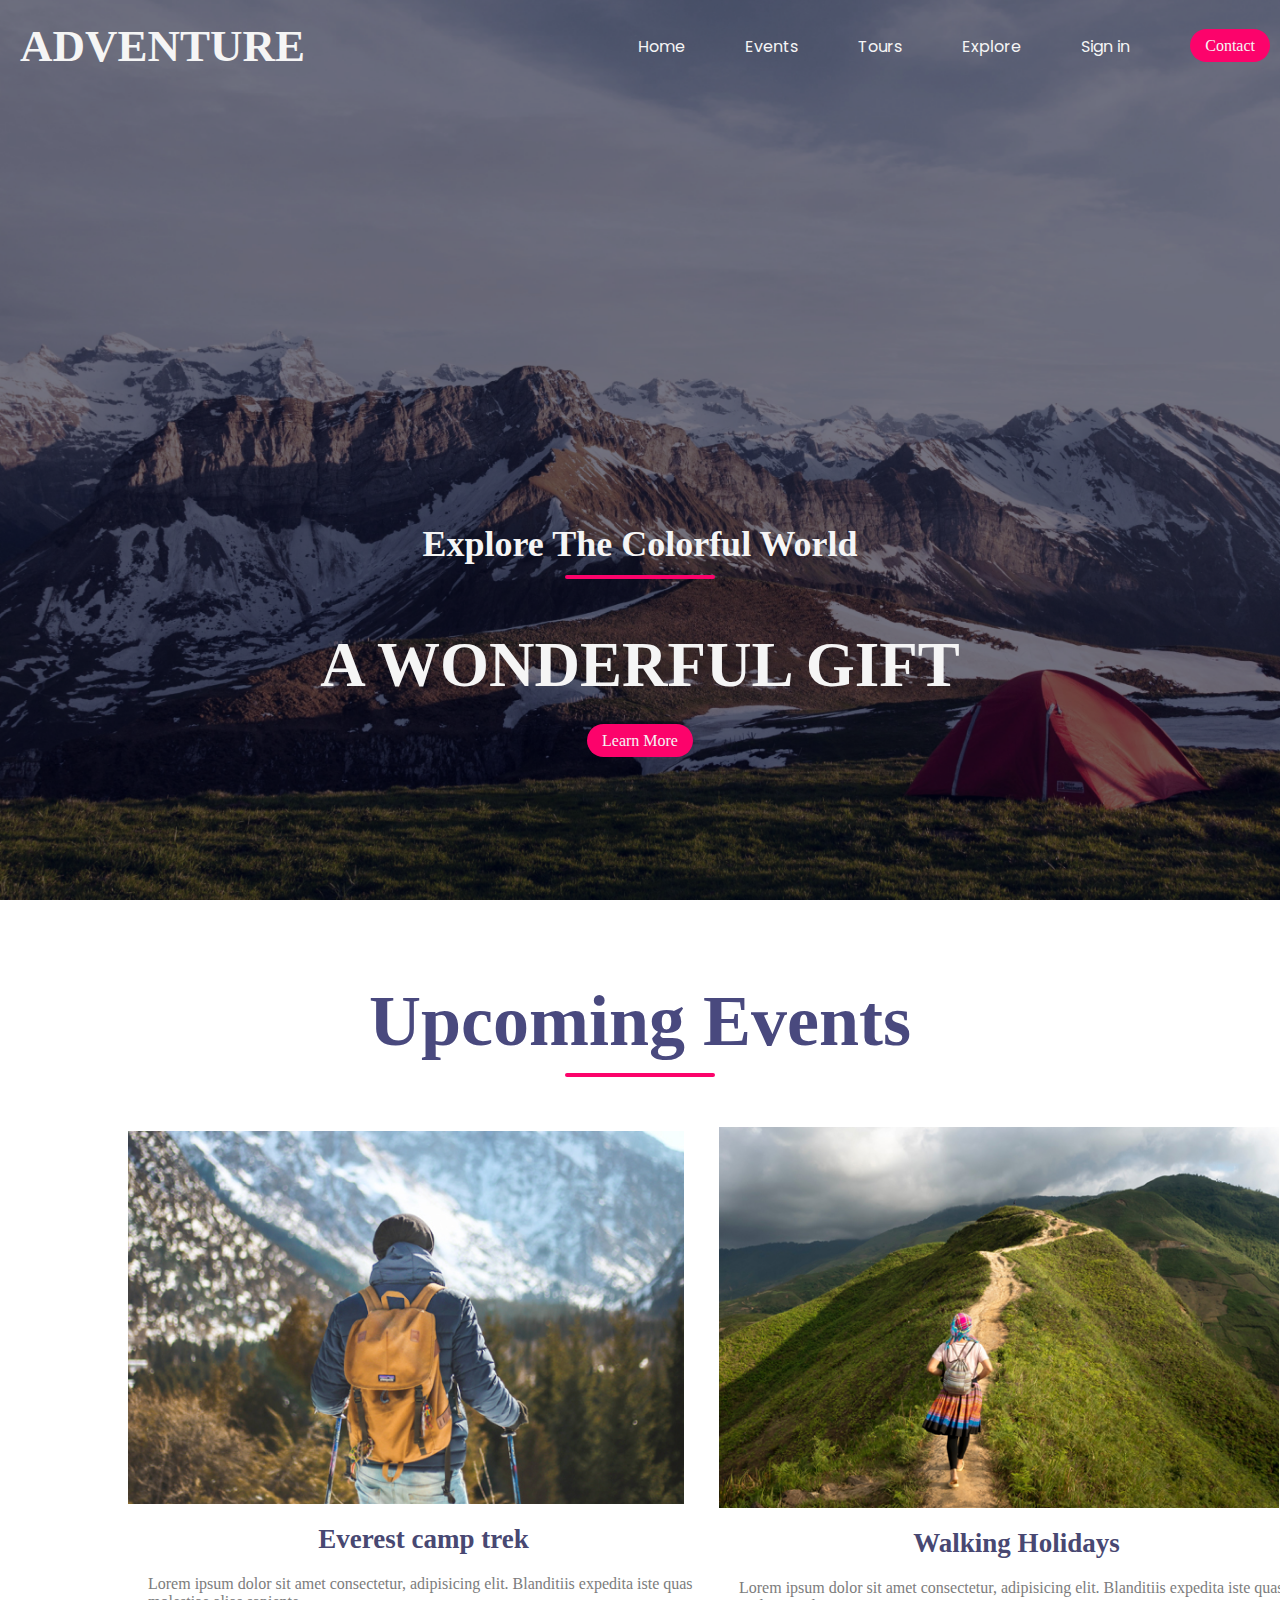
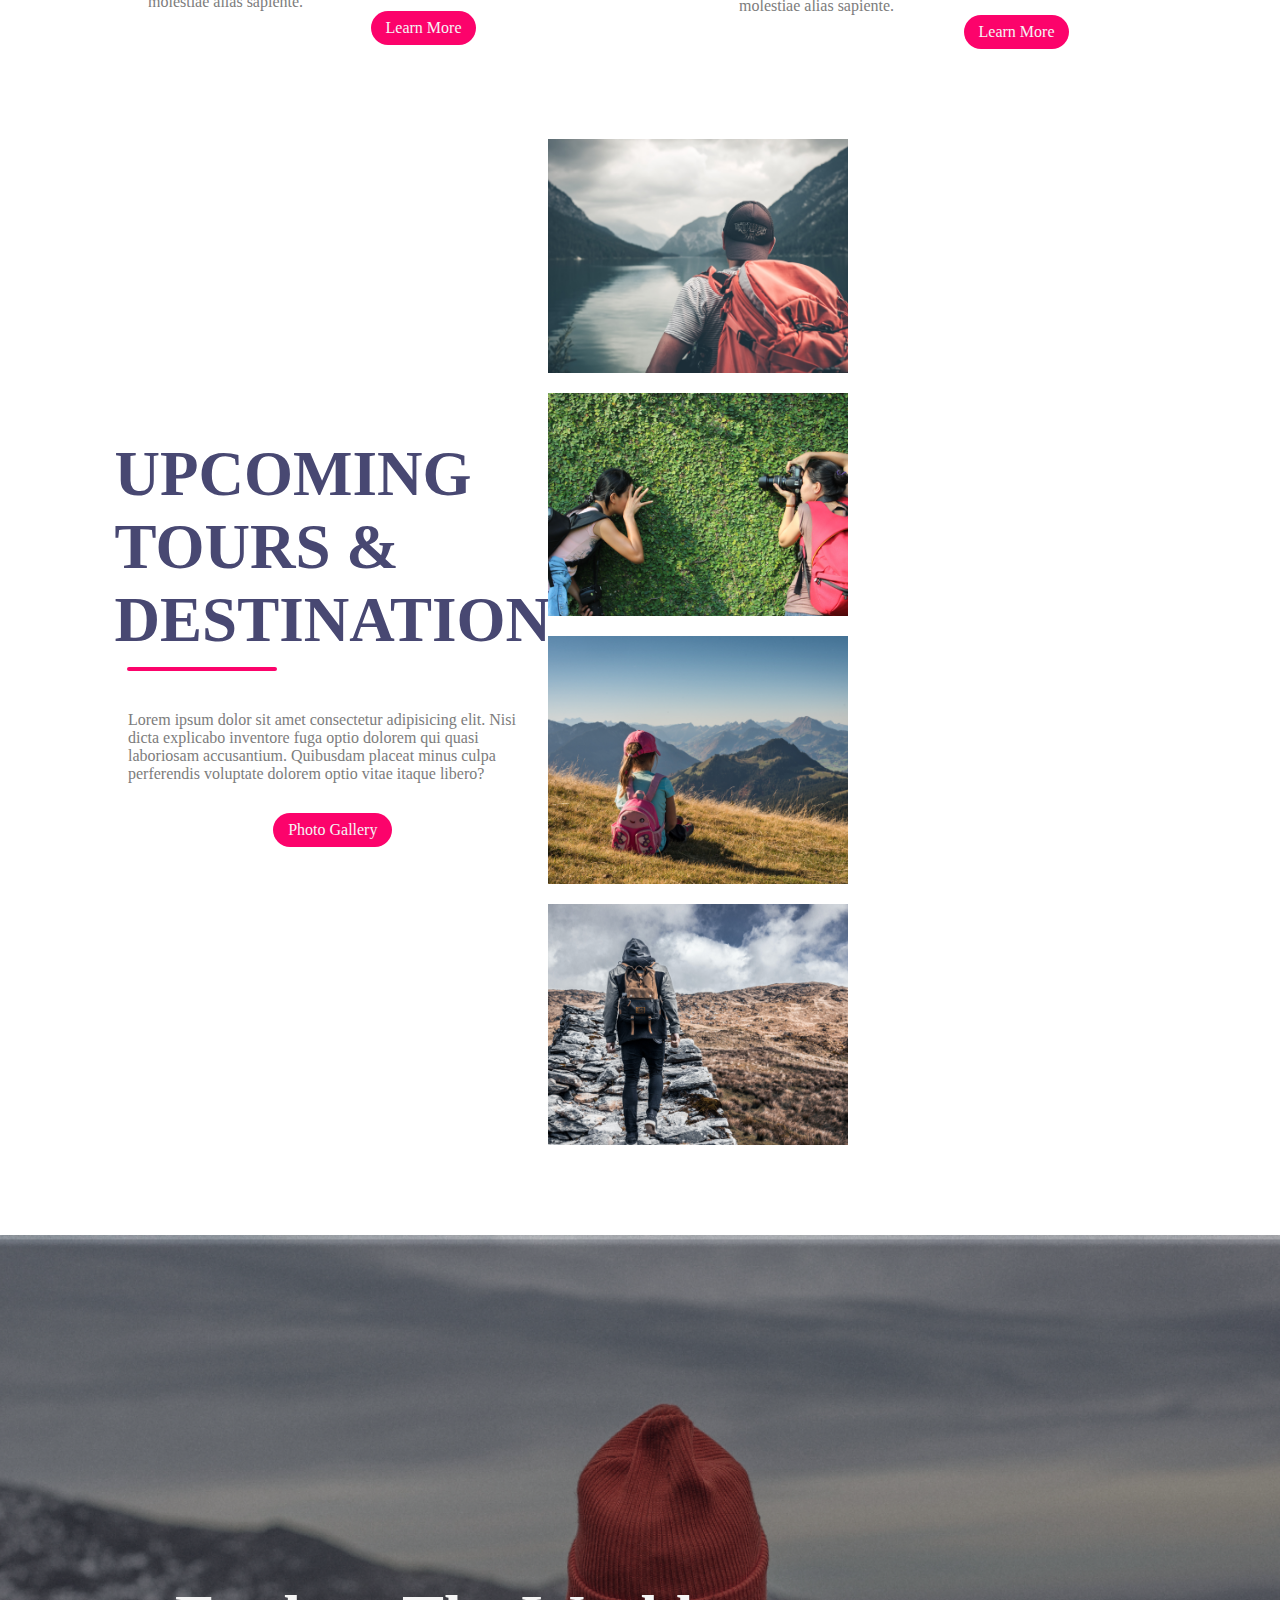
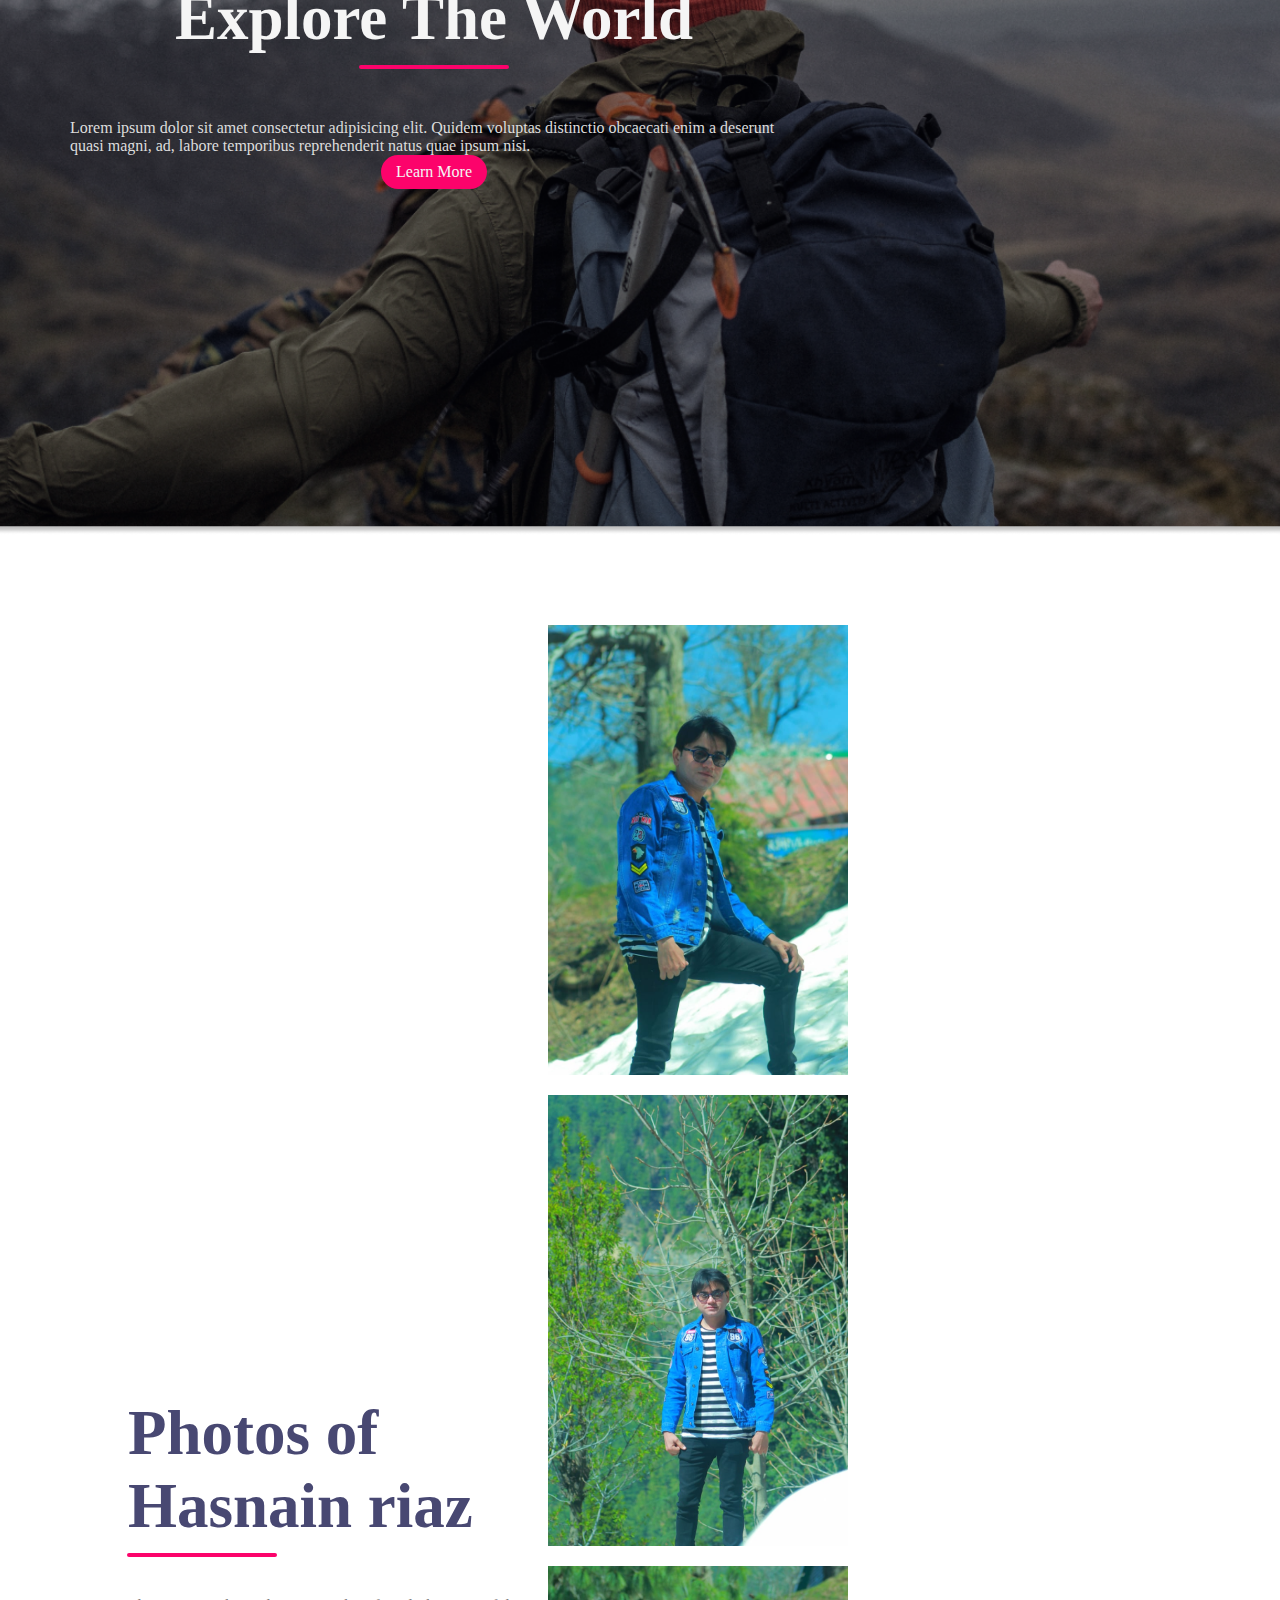
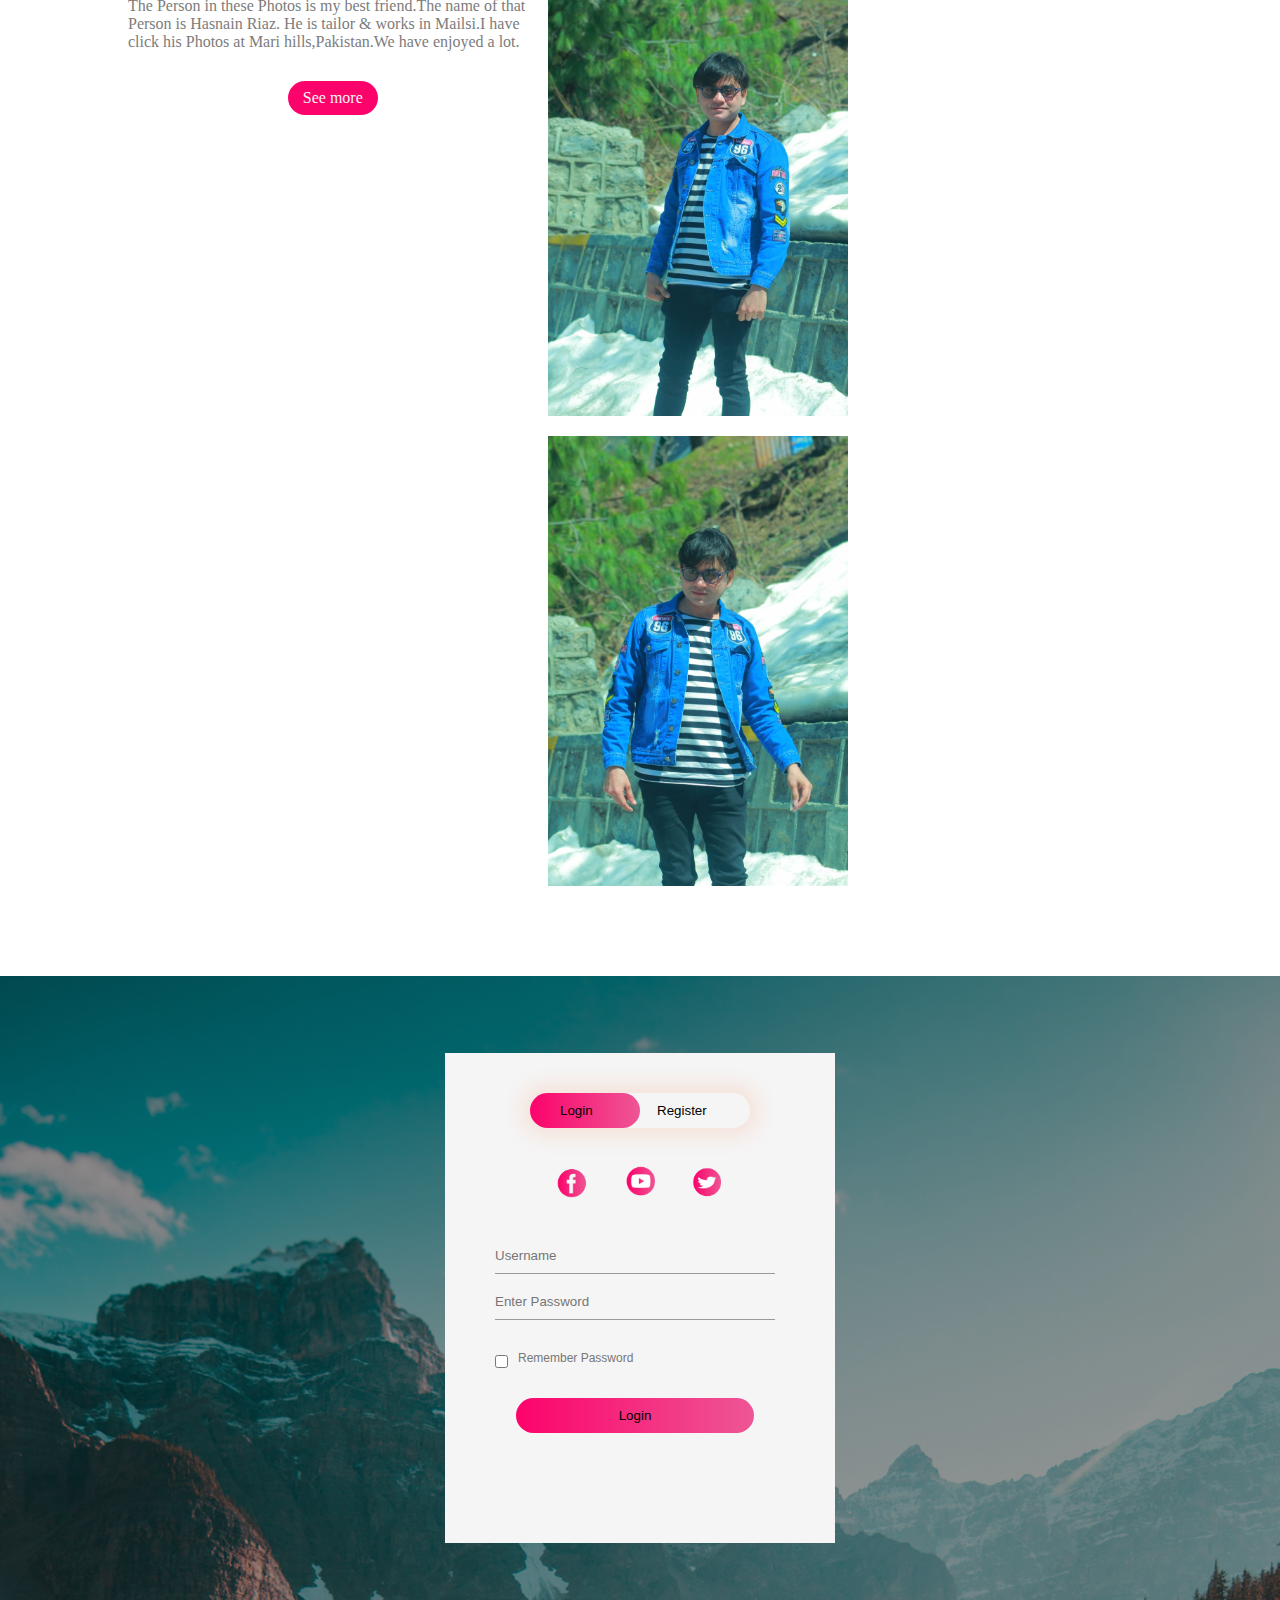
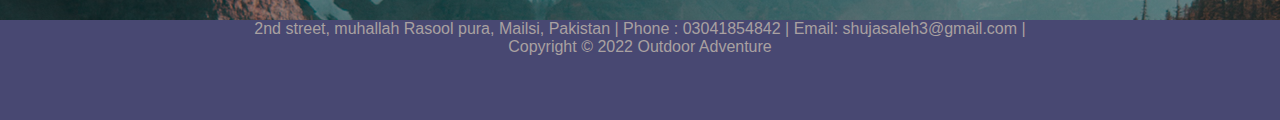
<file: index.html>
<!DOCTYPE html>
<html lang="en">

<head>
    <meta charset="UTF-8">
    <meta http-equiv="X-UA-Compatible" content="IE=edge">
    <meta name="viewport" content="width=device-width, initial-scale=1.0">
    <title>Adventure</title>
    <link rel="stylesheet" href="style.css">
</head>

<body>
    <!-- navbar -->
    <nav class="navbar">
        <h1 class="logo">ADVENTURE</h1>
        <ul class="nav-links">
            <li class="active"><a href="#Home">Home</a></li>
            <li class="active"><a href="#events">Events</a></li>
            <li class="active"><a href="#tours" >Tours</a></li>
    <li class="active"><a href="#explore">Explore</a></li>
            <li class="active"><a href="#Sign">Sign in</a></li>
            <li class="ctn"><a href="#contact">Contact</a></li>
        </ul>
        <img src="menu-btn.png" alt="" class="menu-btn">
    </nav>
    <header>
        <div class="header-content" id="home">
            <h2>Explore The Colorful World</h2>
            <div class="line"></div>
            <h1>A WONDERFUL GIFT</h1>
            <a href="#" class="ctin">Learn More</a>
        </div>

    </header>
    <!-- **event section** -->

    <section class="events" id="events">
        <div class="title">
            <h1>Upcoming Events</h1>
            <div class="line"></div>
        </div>
        <div class="row">
            <div class="col">
                <img src="img1.png" alt="">
                <h4>Everest camp trek</h4>
                <p>Lorem ipsum dolor sit amet consectetur, adipisicing elit. Blanditiis expedita iste quas molestiae
                    alias sapiente.</p>
                <a href="#" class="ctin">Learn More</a>
            </div>
            <div class="col">
                <img src="img2.png" alt="">
                <h4>Walking Holidays</h4>
                <p>Lorem ipsum dolor sit amet consectetur, adipisicing elit. Blanditiis expedita iste quas molestiae
                    alias sapiente.</p>
                <a href="#" class="ctin">Learn More</a>
            </div>
        </div>
    </section>
    
    <!-- tours -->
    <section class="tours" id="tours">
        <div class="row1">
            <div class="col content-col">
                <h1>UPCOMING TOURS & DESTINATION</h1>
                <div class="line"></div>
                <p>Lorem ipsum dolor sit amet consectetur adipisicing elit. Nisi dicta explicabo inventore fuga optio
                    dolorem qui quasi laboriosam accusantium. Quibusdam placeat minus culpa perferendis voluptate
                    dolorem optio vitae itaque libero?</p>
                    <a href="#photos" class="ctin">Photo Gallery</a>
                
            </div>
            <div class="col image-col">
                <div class="image-gallery">
                    <img src="img3.png" alt="">
                    <img src="img4.png" alt="">
                    <img src="img5.png" alt="">
                    <img src="img6.png" alt="">
                </div>
            </div>
        </div>
    </section>
    
<!-- explore -->
    <section class="explore" id="explore">
        <div class="explore-content">
            <h1>Explore The World</h1>
            <div class="line"></div>
            <p>Lorem ipsum dolor sit amet consectetur adipisicing elit. Quidem voluptas distinctio obcaecati enim a
                deserunt
                quasi magni, ad, labore temporibus reprehenderit natus quae ipsum nisi.</p>
            <a href="#" class="ctin">Learn More</a>
        </div>
    </section>

    <!-- Photo library -->
    <section class="tours" id="photos">
        <div class="row1">
            <div class="col content-col">
                <h1>Photos of Hasnain riaz</h1>
                <div class="line"></div>
        <p>The Person in these Photos is my best friend.The name of that Person is Hasnain Riaz.
            He is tailor & works in Mailsi.I have click his Photos at Mari hills,Pakistan.We have enjoyed a lot.
        </p>
                    <a href="hasnain.html" class="ctin">See more</a>
                
            </div>
        <div class="col image-col">
            <div class="image-gallery">
                <img src="h1.jpeg" alt="">
                <img src="h2.jpeg" alt="">
                <img src="h3.jpeg" alt="">
                <img src="h4.jpeg" alt="">
            </div>
            </div>
    </section>
    
    <!-- Sign in form-->
    <section class="sign" id="Sign">
        <div class="hero">
            <div class="form-box">
                <div class="btn-box">
                    <div id="btn"></div>
                    <button type="button" class="toggle-btn" onclick="login()">Login</button>
                    <button type="button" class="toggle-btn" onclick="register()">Register</button>
                </div>
                <div class="social-icon">
                   <a href="https://www.facebook.com/"> <img src="fb.png" alt=""></a>
                   <a href="https://www.youtube.com/"> <img src="yt.png" alt=""></a>
                   <a href="https://www.twitter.com/"><img src="tw.png" alt=""></a>

                </div>
                <!-- login form -->
                <form class="input-group" id="login">
                    <input type="text" class="input-field" placeholder="Username" required>
                    <input type="password" class="input-field" placeholder="Enter Password" required>
                    <input type="checkbox" class="check-box"><span>Remember Password</span>
                    <button type="submit" class="submit-btn">Login </button>
                </form>
                <!-- registration form  -->
                <form class="input-group" id="Register">
                    <input type="text" class="input-field" placeholder="Username" required>
                    <input type="email" class="input-field" placeholder="Email id" required>
                    <input type="password" class="input-field" placeholder="Enter Password" required>
                    <input type="checkbox" class="check-box"><span>I agree to the term & Conditions</span>
                    <button type="submit" class="submit-btn">Register </button>
                </form>
                
            </div>
            <div class="about" id="contact">
                <p class="p">2nd street, muhallah Rasool pura, Mailsi, Pakistan | Phone : 03041854842 | Email: shujasaleh3@gmail.com |</p>
                    <p  class="p">Copyright &copy; 2022 Outdoor Adventure</p>
             
            </div>   
        </div>
    </section>

 <!-- **javascript** -->
    <script>
        const menuBtn = document.querySelector('.menu-btn')
        const navlinks = document.querySelector('.nav-links')

        menuBtn.addEventListener('click', () => {
            navlinks.classList.toggle('mobile-menu')
        })

        var x = document.getElementById("login")
        var y = document.getElementById("Register")
        var z = document.getElementById("btn")

        function register(){
            x.style.left="-400px"
            y.style.left="50px"
            z.style.left="110px"
        }

        function login(){
            x.style.left="50px"
            y.style.left="450px"
            z.style.left="0px"
        }

    </script>
</body>

</html>
</file>
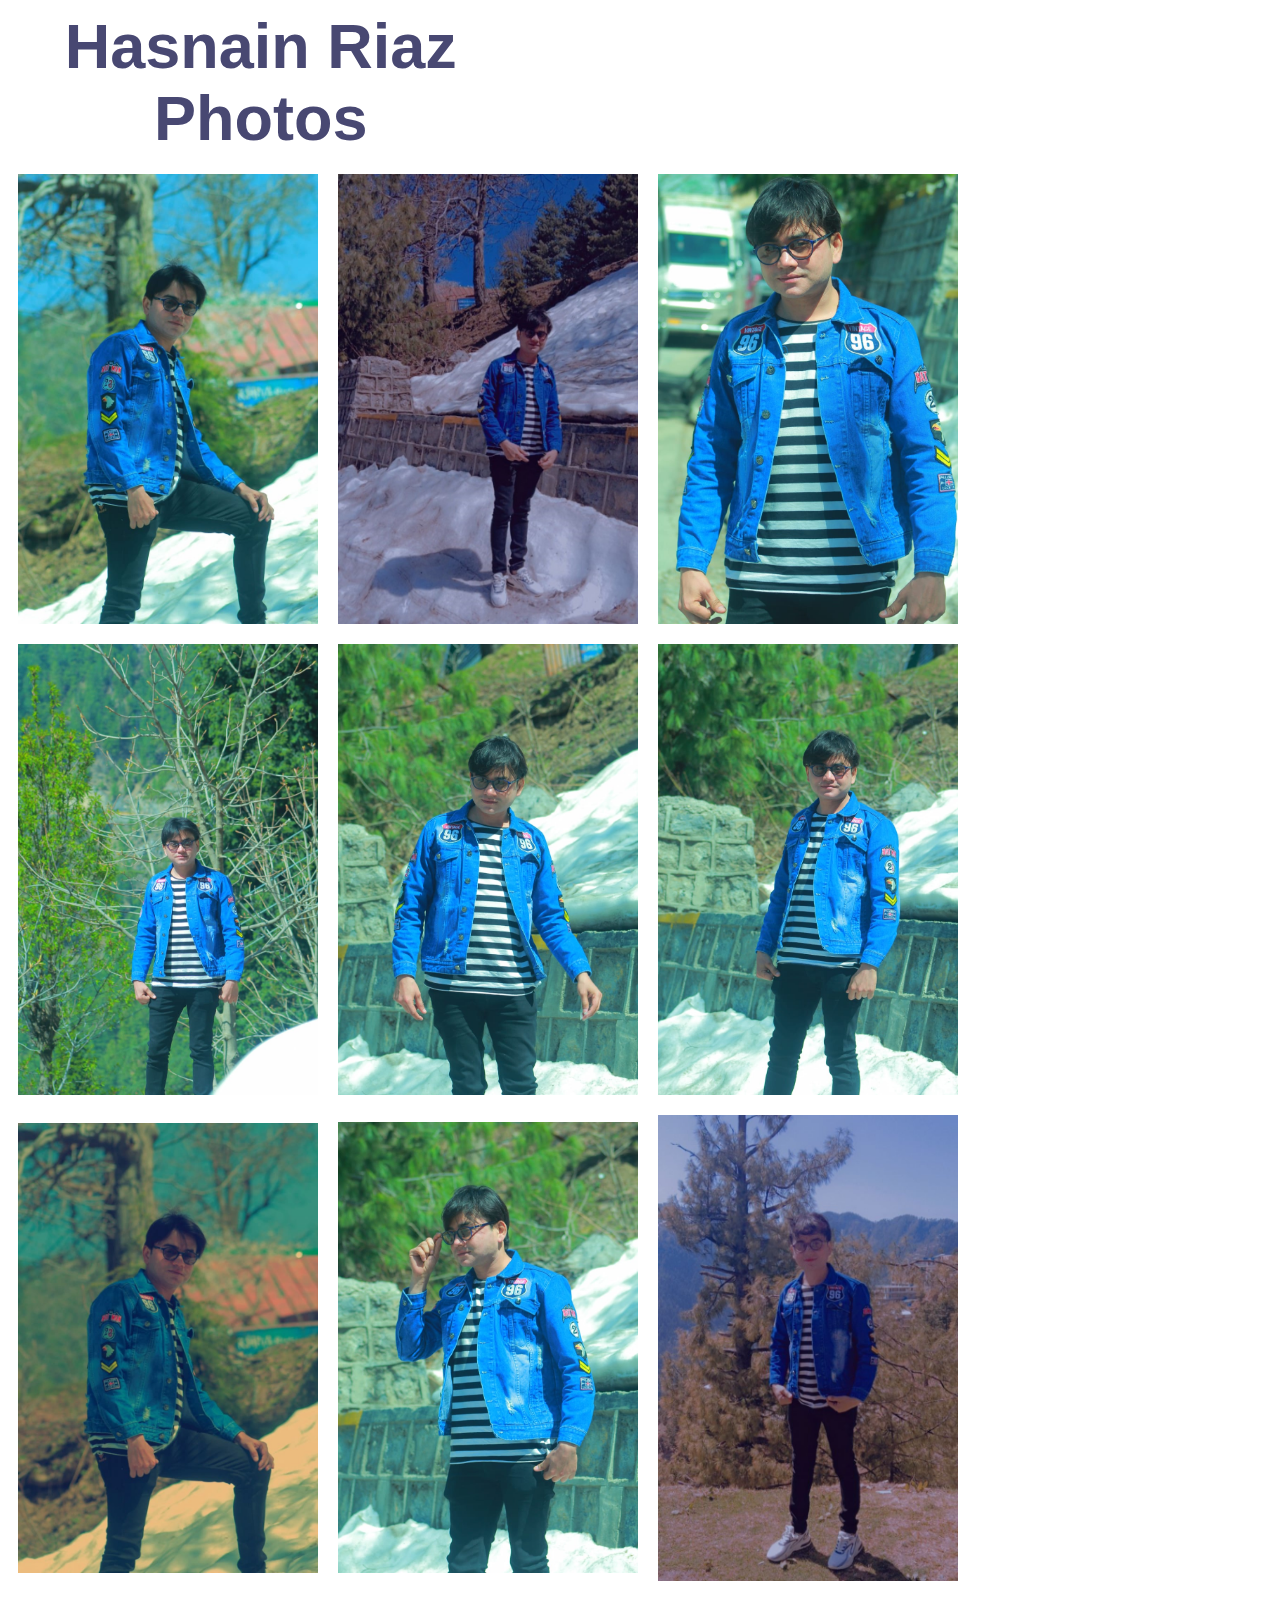
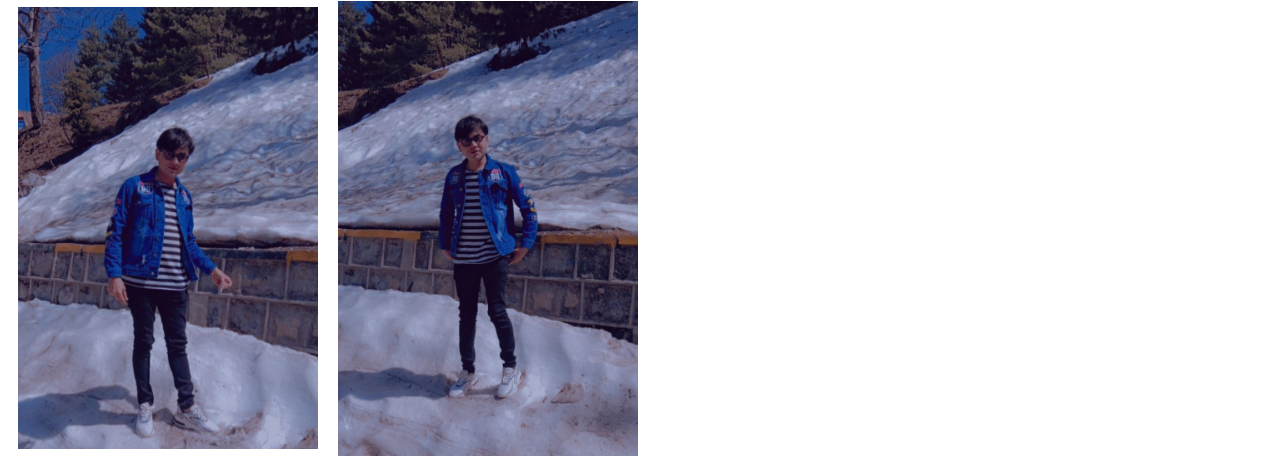
<file: hasnain.html>
<!DOCTYPE html>
<html lang="en">
<head>
    <meta charset="UTF-8">
    <meta http-equiv="X-UA-Compatible" content="IE=edge">
    <meta name="viewport" content="width=device-width, initial-scale=1.0">
    <title>Hasnain riaz</title>
    <style>
        .content-col {
    width: 40%;
}
.row1 {
    display: flex;
    align-items: center;
    width: 100%;
    justify-content: space-between;

}

.row1 .col {
    display: flex;
    flex-direction: column;
    align-items: center;

}

.tours .image-gallery {
    display: flex;
    flex-wrap: wrap;
    width: 100%;
    align-items: center;
}

.image-gallery img {
    max-width: 300px;
    margin: 10px;
}

.content-col h1 {
    font-size: 7vmin;
    color: #484872;
    margin: 10px 50px;
    text-align: center;
    align-items: center;
    font-family: sans-serif;
}
.content-col .ctn {
    margin-left: -100px;
}
/* Mobile device */
@media only screen and (max-width:850px) {
    .menu-btn {
        display: block;
    }

    .navbar {
        padding: 0;
    }

    .logo {
        position: absolute;
        top: 30px;
        left: 30px;
    }

    .nav-links {
        flex-direction: column;
        width: 100%;
        height: 100vh;
        justify-content: center;
        background: #484872;
        margin-top: -900px;
        transition: all 0.5s ease;

    }

    .mobile-menu {
        margin-top: 0px;
        border-bottom-right-radius: 30%;
    }

    .nav-links li {
        margin: 30px auto;
    }

    /* Events */
    .row {
        flex-direction: column;
    }

    .row .col {
        margin: 20px auto;
    }
 

    

    .col img {
        max-width: 90%;
    }

    /* Explore */
    .explore-content {
        width: 100%;
    }

    .tours .col {
        width: 100%;
    }

    .image-gallery {
        justify-content: center;
        align-items: center;
    }

    .image-gallery img {
        width: 90%;
    }

    .footer {
        padding: 10px;
    }

}

/* animation */

img {
    transition: transform .3s ease;
    
}
.row img {
    transition: transform .3s ease;
    margin-right: 35px;
}

img:hover {
    transform: scale(1.1);
}
.active a:hover{
    color: #fc036b;
}
.ctn a:hover {
    background-color: whitesmoke;
    color: #fc036b;
    box-shadow: 2px 2px 5px black;
}

.ctin:hover {
    background-color: whitesmoke;
    color: #fc036b;
    box-shadow: 2px 2px 5px black;
}

li:hover {
    color: #fc036b;
    cursor: zoom-out;
}

.logo:hover {
    color: #fc036b;
    cursor: pointer;
}
.submit-btn:hover{
    background: whitesmoke;
    color: #fc036b;
    box-shadow: 2px 2px 5px black;
}

    </style>
</head>
<body>
    <div class="col content-col">
        <h1>Hasnain Riaz Photos</h1>
                    
                </div>
    <section class="tours" id="tours">
        <div class="row1">
            
            <div class="col image-col">
                <div class="image-gallery">
                    <img src="h1.jpeg" alt="">
                    <img src="h10.jpeg" alt="">
                    <img src="h5.jpeg" alt="">
                    <img src="h2.jpeg" alt="">
                    <img src="h4.jpeg" alt="">
                    <img src="h3.jpeg" alt="">
                    <img src="h6.jpeg" alt="">
                    <img src="h7.jpeg" alt="">
                    <img src="h8.jpeg" alt="">
                    <img src="h9.jpeg" alt="">
                    <img src="h11.jpeg" alt="">
                </div>
            </div>
        </div>
    </section>
    
</body>
</html>
</file>
<file: style.css>
/* google fonts */
@import url('https://fonts.googleapis.com/css2?family=Poppins:wght@300;400;500&display=swap');

/* *****GOLOBAL**** */
* {
    margin: 0;
    padding: 0;
}

a {
    text-decoration: none;
}

/* Styling navbar */
ul {
    list-style: none;
}

.active a {
    color: whitesmoke;
    text-decoration: none;
    font-family: 'Poppins', sans-serif;
}
body {
    scroll-behaviour: smooth;

}

body,html {
    overflow-x: hidden;
    scroll-behaviour: smooth;

}

.navbar {

    position: absolute;
    top: 0;
    left: 0;
    display: flex;
    width: 100%;
    justify-content: space-between;
    padding: 20px;
    color: whitesmoke;
}

.nav-links {
    display: flex;
    align-items: center;
}

.nav-links li {
    margin: 0 30px;

}

.navbar .logo {
    font-size: 5vmin;

}

header {
    width: 100vw;
    height: 100vh;
    background-image: url('header-bg.png');
    background-position: bottom;
    background-size: cover;
    display: flex;
    align-items: flex-end;
    justify-content: center;

}

.header-content {
    margin-bottom: 150px;
    color: whitesmoke;
    text-align: center;
}

.header-content h2 {
    font-size: 4vmin;
}

.line {
    width: 150px;
    height: 4px;
    background: #fc036b;
    margin: 10px auto;
    border-radius: 5px;
}

.header-content h1 {
    font-size: 7vmin;
    margin-top: 50px;
    margin-bottom: 30px;

}

.ctn a{
    padding: 8px 15px;
    background: #fc036b;
    border-radius: 30px;
    color: whitesmoke;
}
.ctin{
    padding: 8px 15px;
    background: #fc036b;
    border-radius: 30px;
    color: whitesmoke;
}

.menu-btn {
    position: absolute;
    top: 30px;
    right: 30px;
    width: 40px;
    cursor: pointer;
    display: none;

}

/* Events */
section {
    width: 80%;
    margin: 80px auto;

}

.title {
    text-align: center;
    font-size: 4vmin;
    color: #49497e;
}

.row {
    display: flex;
    align-items: center;
    width: 100%;
    justify-content: space-between;

}

.row .col {
    display: flex;
    flex-direction: column;
    align-items: center;

}

.events .row {
    margin-top: 50px;

}

h4 {
    font-size: 3vmin;
    color: #484872;
    margin: 20px auto;

}

p {
    color: #7c7c7c;
    padding: 0px 20px;
}

.events .ctn {
    margin-top: 30px;
}

.explore {
    width: 100%;
    height: 100vh;
    background-image: url('bg2.png');
    background-position: center;
    background-size: cover;
    background-repeat: no-repeat;
    display: flex;
    align-items: center;
}

.explore-content {
    width: 60%;
    padding: 50px;
    color: whitesmoke;
    display: flex;
    align-items: center;
    flex-direction: column;
}

.explore-content h1 {
    font-size: 7vmin;

}

.explore-content .line {
    margin-bottom: 50px;
}

.explore-content p {
    color: rgb(221, 221, 221);
}

.explore-content .ctn {
    margin-top: 40px;
}

.content-col {
    width: 40%;
}

.image-col {
    width: 60%;
}

.row1 {
    display: flex;
    align-items: center;
    width: 100%;
    justify-content: space-between;

}

.row1 .col {
    display: flex;
    flex-direction: column;
    align-items: center;

}

.tours .image-gallery {
    display: flex;
    flex-wrap: wrap;
    width: 100%;
    align-items: center;
}

.image-gallery img {
    max-width: 300px;
    margin: 10px;
}

.content-col h1 {
    font-size: 7vmin;
    color: #484872;
}

.content-col .line {
    margin-left: -1px;
}

.content-col p {
    padding: 0;
    margin: 30px auto;
}

.content-col .ctn {
    margin-left: -100px;
}

/* form  */

.sign{
     margin: 0;
    padding: 0; 
    font-family: sans-serif;
    }
    
    .hero{
        width: 100%;
        height: auto;
        background: linear-gradient(rgba(0,0,0,0.4),rgba(0,0,0,0.4)),url('banner.jpg');
        background-position: center ;
        background-size: cover;
        position: absolute;
    }
    
    .form-box{
        width: 380px;
        height: 480px;
        position: relative;
        margin: 6% auto;
        background:whitesmoke;
        padding: 5px;
        overflow: hidden;
    }
    .btn-box{
        width: 220px;
        margin: 35px auto;
        position: relative;
        box-shadow: 0 0 20px 9px #ff61241f;
        border-radius: 30px;
    }
    
    .toggle-btn{
        padding: 10px 30px;
        cursor: pointer;
        background: transparent;
        border: 0;
        outline: none;
    position: relative;
    }
    #btn{
        top: 0;
        left: 0;
        position: absolute;
        width: 110px;
        height: 100%;
        background: linear-gradient(to right,#fc036b, #ee5695);
        border-radius: 30px;
        transition: .5s;
    }
    .social-icon {
    margin: 30px auto;
    text-align: center;
    }
    .social-icon img {
        width: 40px;
        margin: 0px 12px;
        /* box-shadow: 0 0 20px #7f7f7f3d; */
        cursor: pointer;
    
    }
    .input-group{
        top: 180px;
        position: absolute;
        width: 280px;
        transition: .5s;
    }
    .input-field{
        width: 100%;
        padding: 10px 0;
        margin: 5px 0;
        border-top:0;
        border-left:0;
        border-right:0;
        border-bottom: 1px solid #999;
        outline: none;
        background: transparent;
    }
    .submit-btn{
        width: 85%;
        padding: 10px 30px;
        cursor: pointer;
        display: block;
    margin: auto;
    background: linear-gradient(to right,#fc036b, #ee5695);
    border: 0;
    outline: none;
    border-radius: 30px;
    
    }
    .check-box{
        margin: 30px 10px 30px 0px;
    
    }
    span{
        color: #777;
        font-size: 12px;
        bottom: 68px;
        position: absolute;
    }
    #login{
        left: 50px;
    
    }
    #Register{
        left: 450px;
    }
    .about{
        text-align: center;
        justify-content: center;
        background: #484872;
        text-align: center;
       
        width: 100%;
        min-height: 100px;
    }
.p{
    color: rgb(169, 161, 161);
}
/* footer 
#about {
    width: 100%;
    min-height: 100px;
    padding: 20px 80px;
    margin: 0;
    background-color: #484872;
    text-align: center;

} */






/* Mobile device */
@media only screen and (max-width:850px) {
    body {
    scroll-behaviour: smooth;

}

    
    .menu-btn {
        display: block;
      width: 20px;

    }

    .navbar {
        padding: 0;
    }

    .logo {
        position: absolute;
        top: 30px;
        left: 30px;
    }

    .nav-links {
        flex-direction: column;
        width: 100%;
        height: 100vh;
        justify-content: center;
        background: #484872;
        margin-top: -900px;
        transition: all 0.5s ease;

    }

    .mobile-menu {
        margin-top: 0px;
        border-bottom-right-radius: 30%;
    }

    .nav-links li {
        margin: 30px auto;
    }

    /* Events */
    .row {
        flex-direction: column;
    }

    .row .col {
        margin: 20px auto;
    }
 

    

    .col img {
        max-width: 90%;
    }

    /* Explore */
    .explore-content {
        width: 100%;
    }

    .tours .col {
        width: 100%;
    }

    .image-gallery {
        justify-content: center;
        align-items: center;
    }

    .image-gallery img {
        width: 90%;
    }

    .footer {
        padding: 10px;
    }

}

/* animation */

img {
    transition: transform .3s ease;
    
}
.row img {
    transition: transform .3s ease;
    margin-right: 35px;
}

img:hover {
    transform: scale(1.1);
}
.active a:hover{
    color: #fc036b;
}
.ctn a:hover {
    background-color: whitesmoke;
    color: #fc036b;
    box-shadow: 2px 2px 5px black;
}

.ctin:hover {
    background-color: whitesmoke;
    color: #fc036b;
    box-shadow: 2px 2px 5px black;
}

li:hover {
    color: #fc036b;
    cursor: zoom-out;
}

.logo:hover {
    color: #fc036b;
    cursor: pointer;
}
.submit-btn:hover{
    background: whitesmoke;
    color: #fc036b;
    box-shadow: 2px 2px 5px black;
}
</file>
